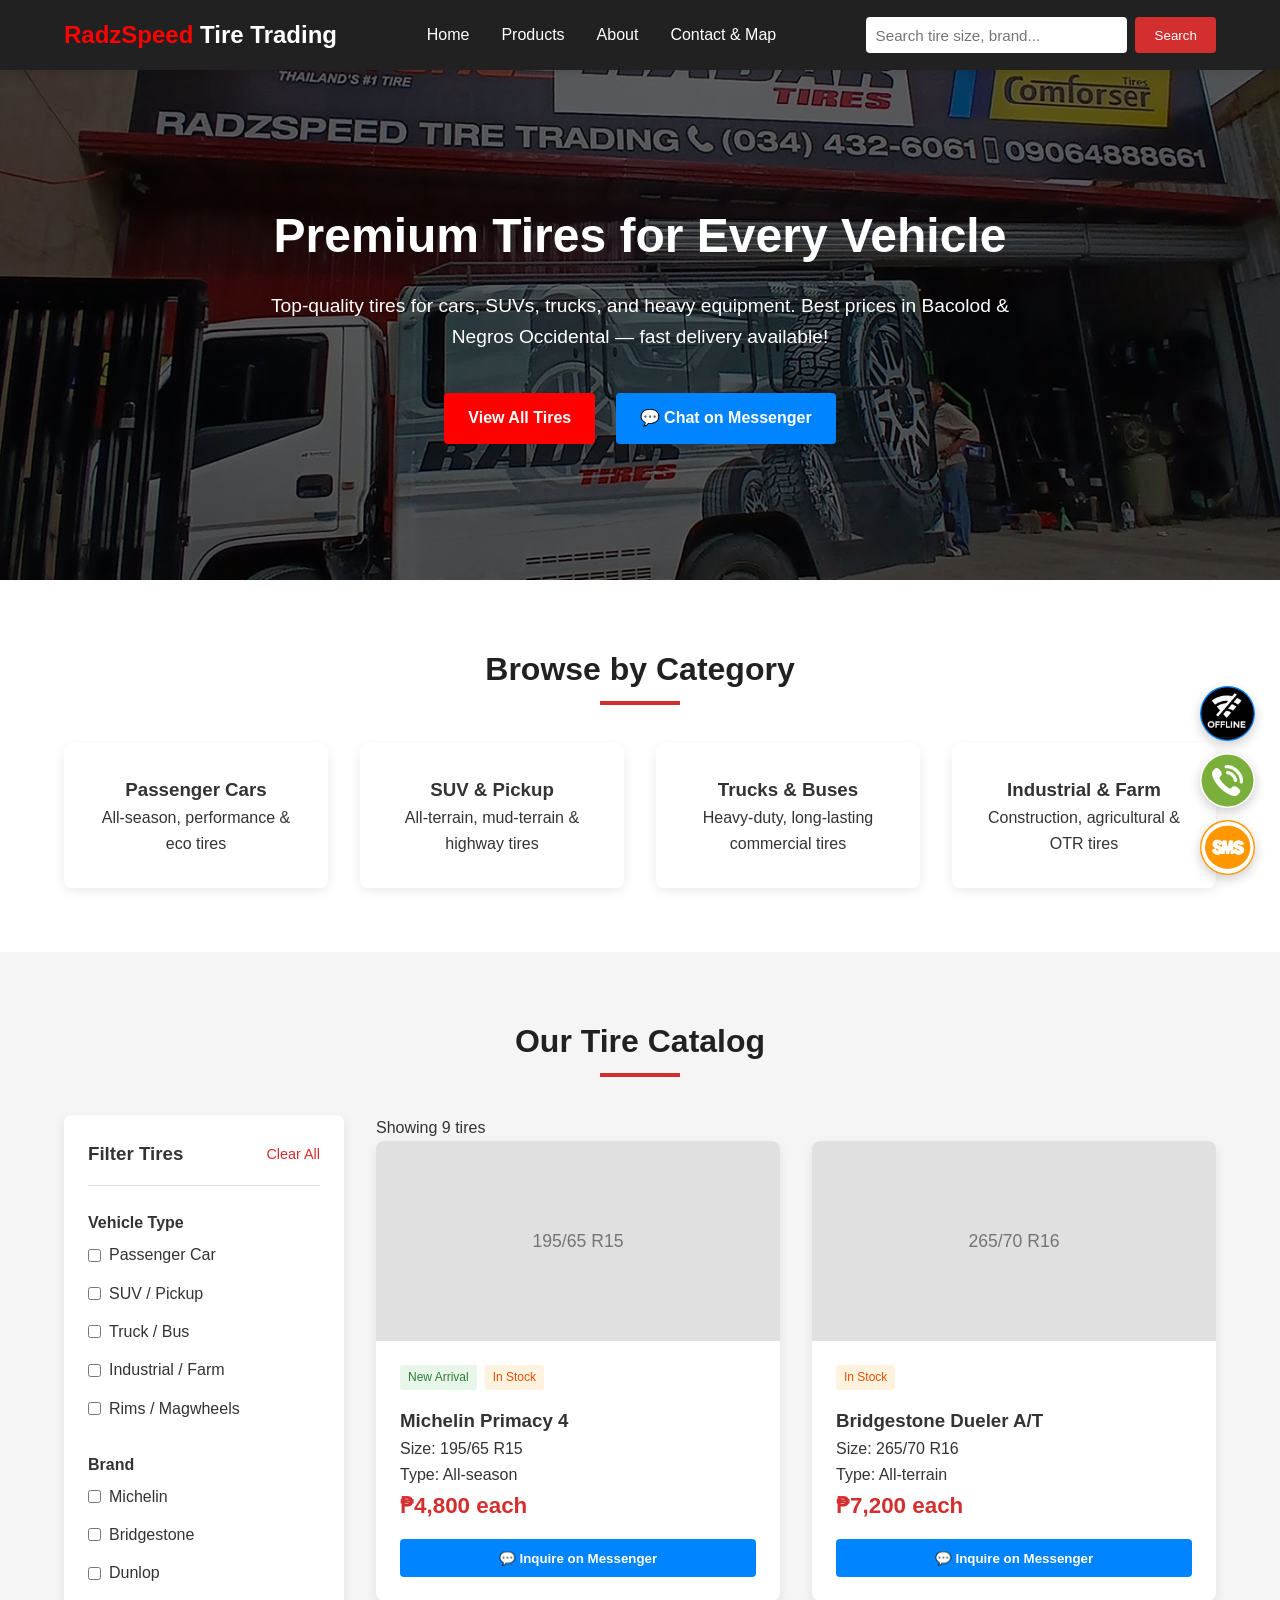
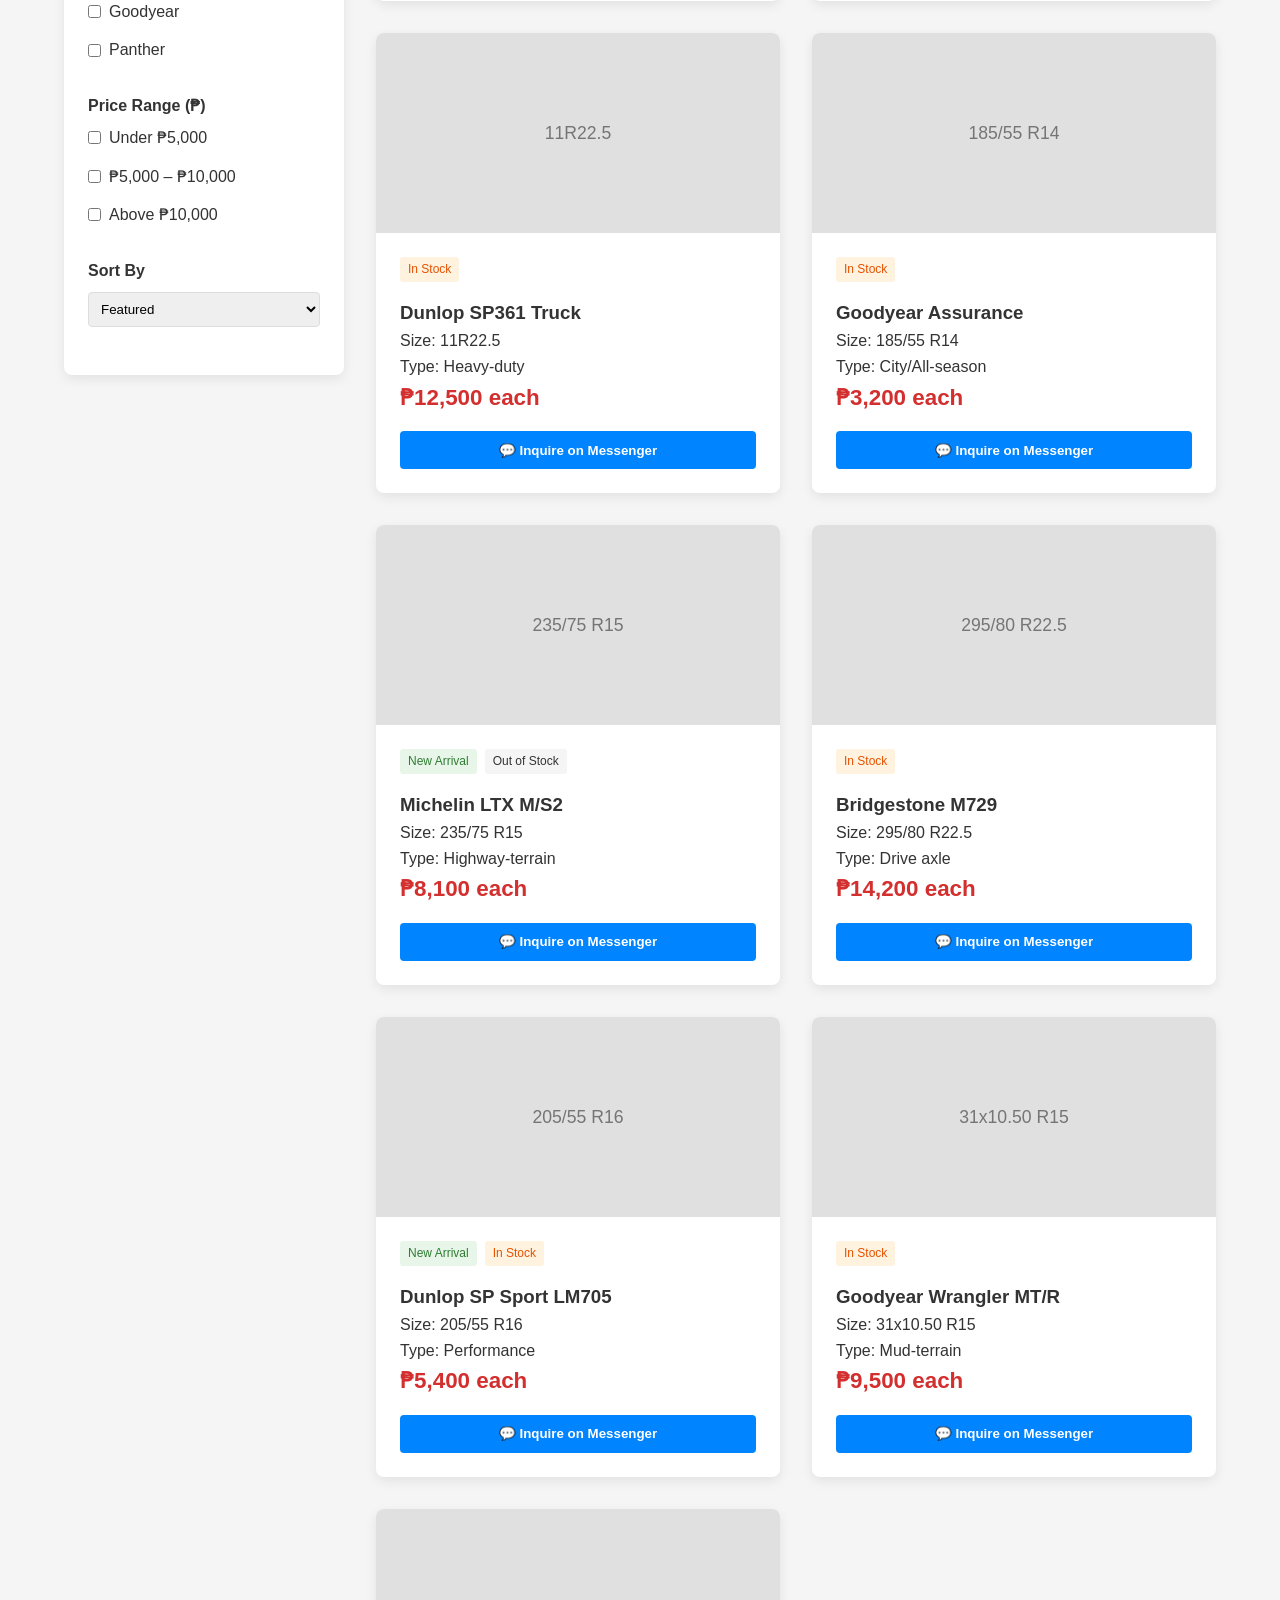
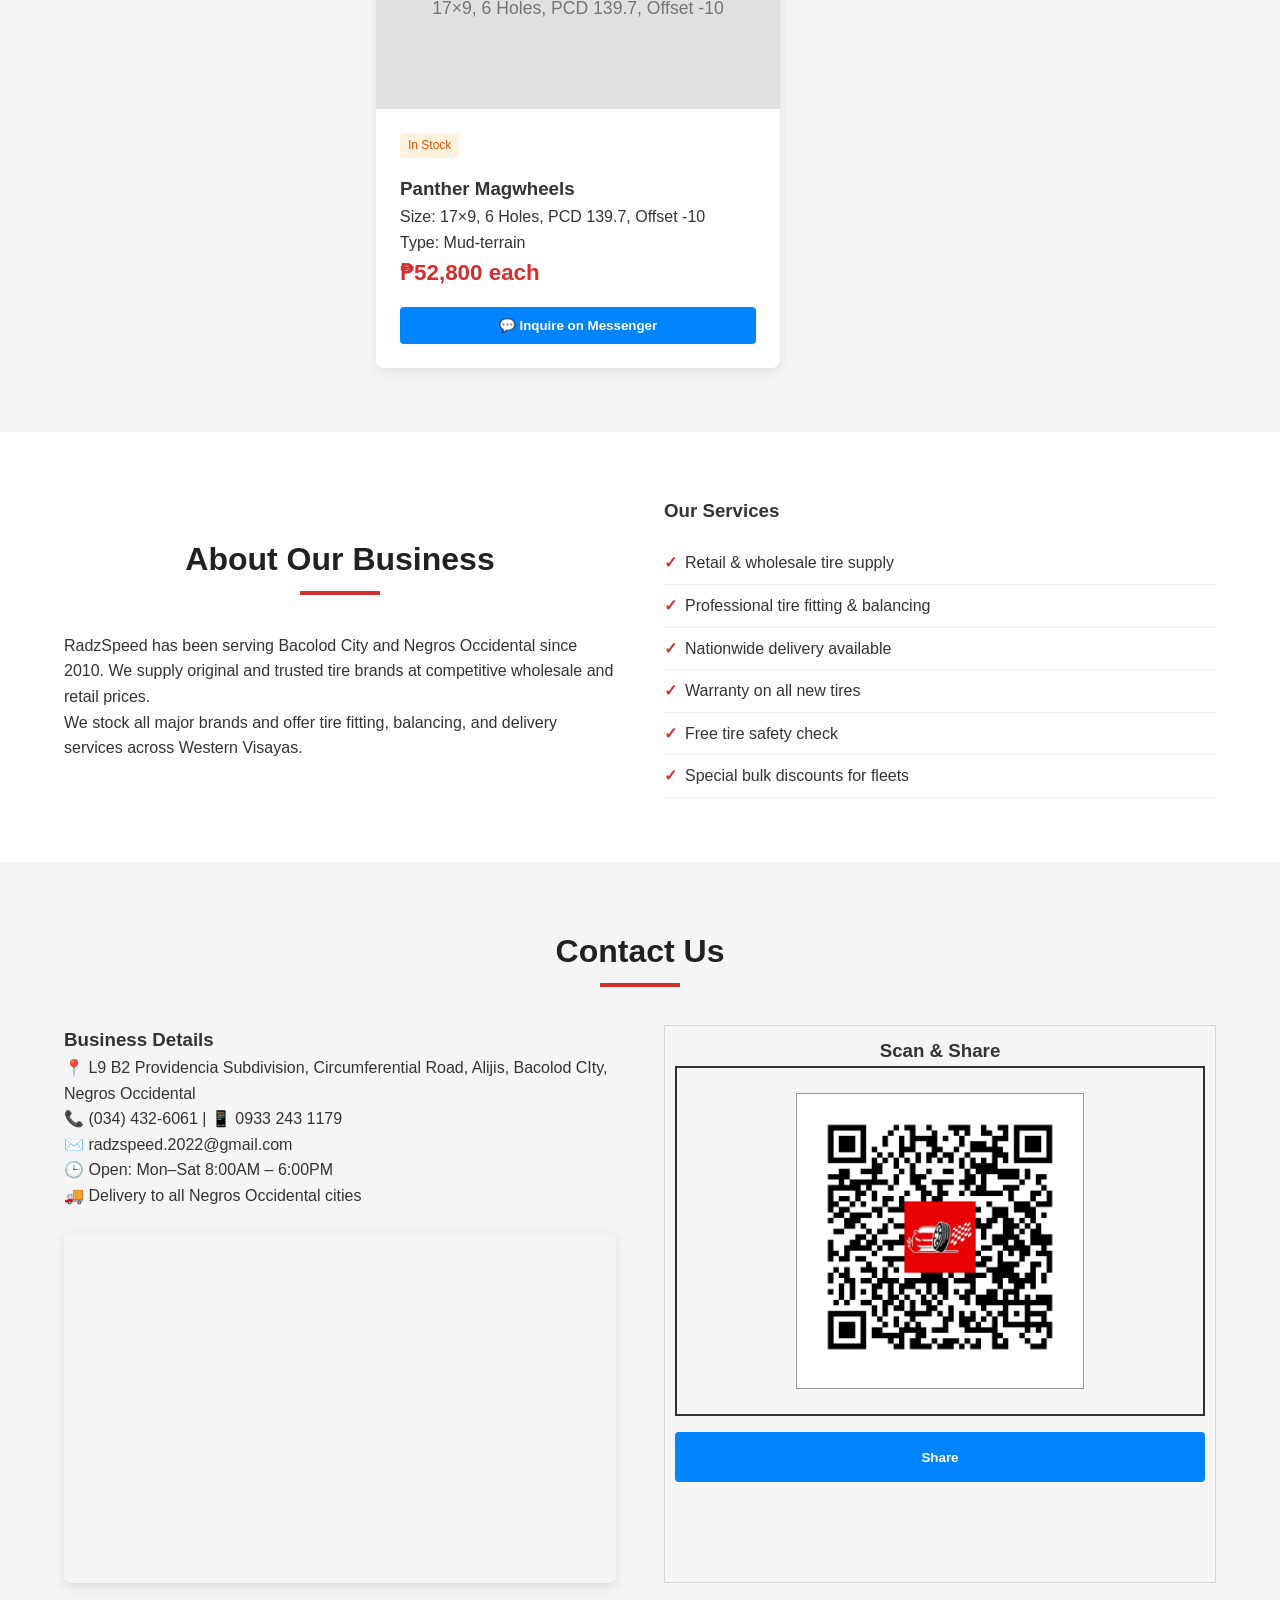
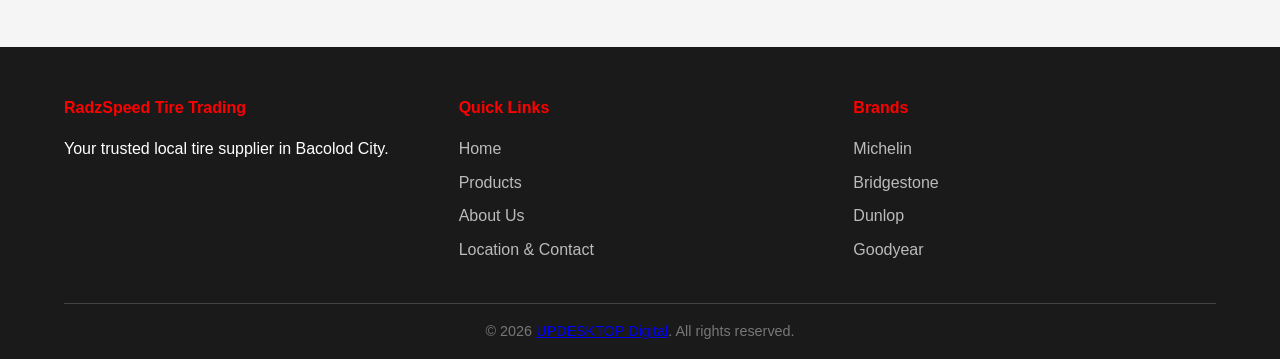
<file: radzspeed/index.html>
<!DOCTYPE html>
<html lang="en">
<head>
    <meta charset="UTF-8">
    <meta name="viewport" content="width=device-width, initial-scale=1.0, maximum-scale=1.0, user-scalable=no">
    <title>JEFFREY B. ENAD</title>
    <!-- PWA Meta Tags -->
    <meta name="description" content="Top-quality tires for cars, SUVs, trucks & heavy equipment in Bacolod City. Best prices, fast delivery & fitting services.">
    <meta name="theme-color" content="#d32f2f">
    <meta name="mobile-web-app-capable" content="yes">
    <meta name="apple-mobile-web-app-capable" content="yes">
    <meta name="apple-mobile-web-app-status-bar-style" content="black-translucent">
    <meta name="apple-mobile-web-app-title" content="Tire Supply">
    
    <link rel="apple-touch-icon" sizes="57x57" href="favicon/apple-icon-57x57.png">
    <link rel="apple-touch-icon" sizes="60x60" href="favicon/apple-icon-60x60.png">
    <link rel="apple-touch-icon" sizes="72x72" href="favicon/apple-icon-72x72.png">
    <link rel="apple-touch-icon" sizes="76x76" href="favicon/apple-icon-76x76.png">
    <link rel="apple-touch-icon" sizes="114x114" href="favicon/apple-icon-114x114.png">
    <link rel="apple-touch-icon" sizes="120x120" href="favicon/apple-icon-120x120.png">
    <link rel="apple-touch-icon" sizes="144x144" href="favicon/apple-icon-144x144.png">
    <link rel="apple-touch-icon" sizes="152x152" href="favicon/apple-icon-152x152.png">
    <link rel="apple-touch-icon" sizes="180x180" href="favicon/apple-icon-180x180.png">
    <link rel="icon" type="image/png" sizes="192x192"  href="favicon/android-icon-192x192.png">
    <link rel="icon" type="image/png" sizes="32x32" href="favicon/favicon-32x32.png">
    <link rel="icon" type="image/png" sizes="96x96" href="favicon/favicon-96x96.png">
    <link rel="icon" type="image/png" sizes="16x16" href="favicon/favicon-16x16.png">
    <link rel="manifest" href="site.webmanifest">
    <meta name="msapplication-TileColor" content="#ffffff">
    <meta name="msapplication-TileImage" content="favicon/ms-icon-144x144.png">

    
    <script>
      var CURR_CLIENTCODE = '';
      var CURR_CLIENTNAME = '';
      var CURR_SITE = '';
      var CURR_MESSENGER = '';
      var CURR_TELNO='';
      var CURR_COLOR=''; var CURR_BGCOLOR='';
      var JBE_ONLINE=true;
      //var data=[];
      //const data=fetchData('./enadsys.json');
      
    </script>

    <style>
        * {
            margin: 0;
            padding: 0;
            box-sizing: border-box;
            font-family: 'Segoe UI', Tahoma, Geneva, Verdana, sans-serif;
        }

        :root {
            --primary: #d32f2f;
            --secondary: #212121;
            --accent: #fbc02d;
            --light: #f5f5f5;
            --dark: #1a1a1a;
            --text: #333;
            --white: #ffffff;
            --border: #ddd;
            --messenger: #0084ff;
            --call: #28a745;
            --email: #ff9800;
        }

        body {
            color: var(--text);
            line-height: 1.6;
        }

        /* Header */
        header {
            background: var(--secondary);
            padding: 1rem 5%;
            position: sticky;
            top: 0;
            z-index: 100;
            box-shadow: 0 2px 10px rgba(0,0,0,0.1);
        }

        .nav-container {
            max-width: 1400px;
            margin: 0 auto;
            display: flex;
            justify-content: space-between;
            align-items: center;
            flex-wrap: wrap;
            gap: 1rem;
        }

        .logo {
            font-size: 1.5rem;
            font-weight: 700;
            color: var(--accent);
            text-decoration: none;
            cursor: pointer;
        }

        .logo span { color: var(--white); }

        .nav-links {
            display: flex;
            gap: 2rem;
            list-style: none;
        }

        .nav-links a {
            color: var(--white);
            text-decoration: none;
            font-weight: 500;
            transition: color 0.3s;
        }

        .nav-links a:hover { color: var(--accent); }

        .search-bar {
            display: flex;
            gap: 0.5rem;
            flex: 1;
            max-width: 350px;
        }

        .search-bar input {
            flex: 1;
            padding: 0.6rem;
            border: none;
            border-radius: 4px;
            font-size: 0.95rem;
        }

        .search-bar button {
            background: var(--primary);
            color: var(--white);
            border: none;
            padding: 0.6rem 1.2rem;
            border-radius: 4px;
            cursor: pointer;
            transition: background 0.3s;
            font-weight: 500;
        }

        .search-bar button:hover { background: #b71c1c; }

        .mobile-menu {
            display: none;
            font-size: 2rem;
            cursor: pointer;
            padding: 0.5rem;
            line-height: 1;
            user-select: none;
        }

        @media (max-width: 768px) {
            .mobile-menu { display: block; }
            .nav-links {
                display: none;
                width: 100%;
                flex-direction: column;
                gap: 1rem;
                padding: 1rem 0;
                margin-top: 0.5rem;
                border-top: 1px solid #444;
            }
            .nav-links.active { display: flex; }
            .search-bar {
                order: 3;
                width: 100%;
                max-width: 100%;
                margin-top: 0.5rem;
            }
        }

        /* Hero Section */
        .hero {
            background: linear-gradient(rgba(0,0,0,0.6), rgba(0,0,0,0.6)), url('mainpic.jpg?ixlib=rb-4.0.3&auto=format&fit=crop&w=1470&q=80') center/cover no-repeat;
            color: var(--white);
            padding: 8rem 5%;
            text-align: center;
        }

        .hero h1 { font-size: 3rem; margin-bottom: 1rem; }
        .hero p {
            font-size: 1.2rem;
            margin-bottom: 2rem;
            max-width: 800px;
            margin-inline: auto;
        }

        .btn {
            display: inline-flex;
            align-items: center;
            gap: 0.5rem;
            padding: 0.8rem 1.5rem;
            color: var(--white);
            text-decoration: none;
            border-radius: 4px;
            font-weight: 600;
            transition: background 0.3s;
            margin: 0.5rem;
            border: none;
            cursor: pointer;
            font-size: 1rem;
            background:red;
        }

        .btn:hover { filter: brightness(0.9); }
        .btn-primary { background: var(--primary); }
        .btn-messenger { background: var(--messenger); }
        .btn-call { background: var(--call); }
        .btn-email { background: var(--email); }

        /* Floating Action Buttons */
        .floating-buttons {
            position: fixed;
            bottom: 25px;
            right: 25px;
            display: flex;
            flex-direction: column;
            gap: 12px;
            z-index: 999;
        }
        .float-btn {
            width: 55px;
            height: 55px;
            border-radius: 50%;
            display: flex;
            align-items: center;
            justify-content: center;
            font-size: 24px;
            color: white;
            text-decoration: none;
            box-shadow: 0 4px 12px rgba(0,0,0,0.2);
            transition: transform 0.3s;
        }
        .float-btn:hover { transform: scale(1.1); }
        .float-messenger { background: var(--messenger); }
        .float-call { background: var(--call); background:white; }
        .float-email { background: var(--email); }

        @media (max-width: 768px) {
            .floating-buttons { bottom: 20px; right: 20px; }
            .float-btn { width: 48px; height: 48px; font-size: 20px; }
            .hero h1 { font-size: 2rem; }
        }

        /* Sections */
        section {
            padding: 4rem 5%;
            max-width: 1400px;
            margin: 0 auto;
        }

        .section-title {
            text-align: center;
            font-size: 2rem;
            margin-bottom: 3rem;
            color: var(--secondary);
            position: relative;
        }
        .section-title::after {
            content: '';
            width: 80px;
            height: 4px;
            background: var(--primary);
            position: absolute;
            bottom: -10px;
            left: 50%;
            transform: translateX(-50%);
        }

        /* Categories */
        .categories-grid {
            display: grid;
            grid-template-columns: repeat(auto-fit, minmax(250px, 1fr));
            gap: 2rem;
        }
        .category-card {
            background: var(--white);
            border-radius: 8px;
            box-shadow: 0 4px 12px rgba(0,0,0,0.08);
            padding: 2rem;
            text-align: center;
            transition: transform 0.3s;
            cursor: pointer;
        }
        .category-card:hover { transform: translateY(-8px); }

        /* Products Layout */
        .products-layout {
            display: grid;
            grid-template-columns: 280px 1fr;
            gap: 2rem;
            margin-top: 2rem;
        }
        .filter-sidebar {
            background: var(--white);
            border-radius: 8px;
            box-shadow: 0 4px 12px rgba(0,0,0,0.08);
            padding: 1.5rem;
            height: fit-content;
            position: sticky;
            top: 100px;
        }
        .filter-header {
            display: flex;
            justify-content: space-between;
            align-items: center;
            margin-bottom: 1.5rem;
            padding-bottom: 1rem;
            border-bottom: 1px solid var(--border);
        }
        .clear-filters {
            color: var(--primary);
            background: none;
            border: none;
            cursor: pointer;
            font-size: 0.9rem;
            font-weight: 500;
        }
        .filter-group { margin-bottom: 1.5rem; }
        .filter-option {
            display: flex;
            align-items: center;
            gap: 0.5rem;
            padding: 0.4rem 0;
            cursor: pointer;
        }
        .sort-select {
            width: 100%;
            padding: 0.5rem;
            border: 1px solid var(--border);
            border-radius: 4px;
            margin-top: 0.5rem;
        }
        .products-grid {
            display: grid;
            grid-template-columns: repeat(auto-fill, minmax(280px, 1fr));
            gap: 2rem;
        }
        .product-card {
            background: var(--white);
            border-radius: 8px;
            box-shadow: 0 4px 12px rgba(0,0,0,0.08);
            overflow: hidden;
            transition: transform 0.3s;
        }
        .product-card:hover { transform: translateY(-5px); }
        .product-img {
            width: 100%;
            height: 200px;
            background: #e0e0e0;
            display: flex;
            align-items: center;
            justify-content: center;
            font-size: 1.1rem;
            font-weight: 500;
            color: #757575;
        }
        .product-info { padding: 1.5rem; }
        .product-tags { display: flex; gap: 0.5rem; flex-wrap: wrap; margin-bottom: 1rem; }
        .tag { font-size: 0.75rem; padding: 0.2rem 0.5rem; border-radius: 3px; background: var(--light); }
        .tag.new { background: #e8f5e9; color: #2e7d32; }
        .tag.stock { background: #fff3e0; color: #e65100; }
        .product-price { font-size: 1.4rem; font-weight: 700; color: var(--primary); margin-bottom: 1rem; }
        .inquire-btn {
            width: 100%;
            padding: 0.7rem;
            background: var(--messenger);
            color: var(--white);
            border: none;
            border-radius: 4px;
            font-weight: 600;
            cursor: pointer;
            transition: background 0.3s;
            display: flex;
            align-items: center;
            justify-content: center;
            gap: 0.5rem;
        }
        .inquire-btn:hover { background: #0078e7; }
        .no-results { grid-column: 1/-1; text-align: center; padding: 4rem 2rem; color: #666; }

        /* Others */
        .two-col { display: grid; grid-template-columns: 1fr 1fr; gap: 3rem; align-items: center; }
        .services-list { list-style: none; margin-top: 1rem; }
        .services-list li { padding: 0.5rem 0; border-bottom: 1px solid #eee; }
        .services-list li::before { content: "✓"; color: var(--primary); font-weight: bold; margin-right: 0.5rem; }
        .contact-container { display: grid; grid-template-columns: 1fr 1fr; gap: 3rem; }
        .contact-form input, .contact-form textarea {
            width: 100%;
            padding: 0.8rem;
            margin-bottom: 1rem;
            border: 1px solid #ddd;
            border-radius: 4px;
            font-size: 1rem;
        }
        .contact-form button {
            width: 100%;
            padding: 0.8rem;
            background: var(--primary);
            color: var(--white);
            border: none;
            border-radius: 4px;
            font-weight: 600;
            cursor: pointer;
        }
        .contact-buttons {
            display: flex;
            flex-wrap: wrap;
            justify-content: center;
            gap: 0.8rem;
            margin-top: 1.5rem;
        }
        .map-container {
            margin-top: 1.5rem;
            border-radius: 8px;
            overflow: hidden;
            box-shadow: 0 4px 12px rgba(0,0,0,0.1);
            height: 350px;
        }
        .map-container iframe { width: 100%; height: 100%; border: 0; }
        footer { background: var(--dark); color: var(--white); padding: 3rem 5% 1rem; }
        .footer-content {
            max-width: 1400px;
            margin: 0 auto;
            display: grid;
            grid-template-columns: repeat(auto-fit, minmax(250px, 1fr));
            gap: 2rem;
            margin-bottom: 2rem;
        }
        .footer-col h4 { color: var(--accent); margin-bottom: 1rem; }
        .footer-col ul { list-style: none; }
        .footer-col ul li { margin-bottom: 0.5rem; }
        .footer-col ul li a { color: #bbb; text-decoration: none; }
        .footer-col ul li a:hover { color: var(--accent); }
        .copyright { padding-top: 1rem; border-top: 1px solid #444; color: #777; font-size: 0.9rem; text-align: center;}

        #snackbar {
        visibility: hidden;
        min-width: 250px;
        margin-left: -125px;
        background-color: #333;
        color: #fff;
        text-align: center;
        border-radius: 20px;
        padding: 16px;
        position: fixed;
        z-index: 1000;
        left: 50%;
        bottom: 100px;
        font-size: 17px;

        width:80%;
        left:10%; right:10%;
        margin:0 auto;
        height:auto; 
        }

        #snackbar.show {
        visibility: visible;
        -webkit-animation: fadein 0.5s, fadeout 0.5s 2.5s;
        animation: fadein 0.5s, fadeout 0.5s 2.5s;
        }

        /* Outer container */
        .outer {
        /* Enable Flexbox */
        display: flex;
        justify-content: center;   /* Horizontal center */
        align-items: center;       /* Vertical center */

        /* Define size so vertical centering works */
        width: 100%;
        height: 350px;
        border: 2px solid #333;
        background: #f5f5f5; 
        }

        /* Inner div to be centered */
        .inner {
        padding: 20px;
        background: white;
        border: 1px solid #999;
        }

        @media (max-width: 992px) {
            .products-layout, .two-col, .contact-container { grid-template-columns: 1fr; }
            .filter-sidebar { position: static; }
        }
    
    </style>
</head>
<body>
<div id="snackbar"></div> 
<!-- Floating Contact Buttons -->
<div class="floating-buttons">
    <!--a id="messengerLink" target="_blank" rel="noopener noreferrer" class="float-btn float-messenger" title="Chat with us on Messenger"><img src="../zzz_main/img/msgr.png" style="height:100%;"/></a-->
    <a href="javascript:jmessenger(2)"  class="float-btn float-messenger" title="Chat with us on Messenger"><img id="div_msgr" src="../zzz_main/img/offline.png" style="height:100%;"/></a>
    <a href="javascript:callText('call')" class="float-btn float-call" title="Call Us"><img src="../zzz_main/img/telephone.png" style="height:100%;"/></a>
    <a href="javascript:callText('text')" class="float-btn float-email" title="Send SMS"><img src="../zzz_main/img/sms.png" style="height:100%;"/></a>
</div>

<!-- Header -->
<header>
    <div class="nav-container">
        <div class="logo" style="color:white;" onclick="document.getElementById('home').scrollIntoView({behavior:'smooth'})">
          <span id="div_clientname" style="color:red;"></span></span>
          <span>Tire Trading</span>
        </div>
        <ul class="nav-links" id="mobile-nav">
            <li><a href="#home">Home</a></li>
            <li><a href="#products">Products</a></li>
            <li><a href="#about">About</a></li>
            <li><a href="#contact">Contact & Map</a></li>
        </ul>
        <div class="search-bar">
            <input type="text" id="main-search" placeholder="Search tire size, brand...">
            <button onclick="applyFilters()">Search</button>
        </div>
        <div class="mobile-menu" id="menu-toggle" style="color:white;">☰</div>
    </div>
</header>

<!-- Hero -->
<section class="hero" id="home">
    <h1>Premium Tires for Every Vehicle</h1>
    <p>Top-quality tires for cars, SUVs, trucks, and heavy equipment. Best prices in Bacolod & Negros Occidental — fast delivery available!</p>
    <a href="#products" class="btn">View All Tires</a>
    <!--a href="https://m.me/radzspeed.bacolod?text=Hello%20Negros%20Tire%20Supply!%20I%20need%20tires%20for%20my%20vehicle." target="_blank" class="btn btn-messenger">💬 Chat on Messenger</a-->
    <a href="javascript:jmessenger(1)" class="btn btn-messenger">💬 Chat on Messenger</a>
</section>

<!-- Categories -->
<section id="categories">
    <h2 class="section-title">Browse by Category</h2>
    <div class="categories-grid">
        <div class="category-card" onclick="setCategory('passenger')">
            <h3>Passenger Cars</h3>
            <p>All-season, performance & eco tires</p>
        </div>
        <div class="category-card" onclick="setCategory('suv')">
            <h3>SUV & Pickup</h3>
            <p>All-terrain, mud-terrain & highway tires</p>
        </div>
        <div class="category-card" onclick="setCategory('truck')">
            <h3>Trucks & Buses</h3>
            <p>Heavy-duty, long-lasting commercial tires</p>
        </div>
        <div class="category-card" onclick="setCategory('industrial')">
            <h3>Industrial & Farm</h3>
            <p>Construction, agricultural & OTR tires</p>
        </div>
    </div>
</section>

<!-- Products -->
<section id="products" style="background: var(--light);">
    <h2 class="section-title">Our Tire Catalog</h2>
    <div class="products-layout">
        <aside class="filter-sidebar">
            <div class="filter-header">
                <h3>Filter Tires</h3>
                <button class="clear-filters" onclick="clearAllFilters()">Clear All</button>
            </div>
            <div class="filter-group">
                <h4>Vehicle Type</h4>
                <label class="filter-option"><input type="checkbox" value="passenger" class="filter-type"> Passenger Car</label>
                <label class="filter-option"><input type="checkbox" value="suv" class="filter-type"> SUV / Pickup</label>
                <label class="filter-option"><input type="checkbox" value="truck" class="filter-type"> Truck / Bus</label>
                <label class="filter-option"><input type="checkbox" value="industrial" class="filter-type"> Industrial / Farm</label>
                <label class="filter-option"><input type="checkbox" value="rims" class="filter-type"> Rims / Magwheels</label>
            </div>
            <div class="filter-group">
                <h4>Brand</h4>
                <label class="filter-option"><input type="checkbox" value="Michelin" class="filter-brand"> Michelin</label>
                <label class="filter-option"><input type="checkbox" value="Bridgestone" class="filter-brand"> Bridgestone</label>
                <label class="filter-option"><input type="checkbox" value="Dunlop" class="filter-brand"> Dunlop</label>
                <label class="filter-option"><input type="checkbox" value="Goodyear" class="filter-brand"> Goodyear</label>
                <label class="filter-option"><input type="checkbox" value="Panther" class="filter-brand"> Panther</label>
            </div>
            <div class="filter-group">
                <h4>Price Range (₱)</h4>
                <label class="filter-option"><input type="checkbox" value="0-5000" class="filter-price"> Under ₱5,000</label>
                <label class="filter-option"><input type="checkbox" value="5000-10000" class="filter-price"> ₱5,000 – ₱10,000</label>
                <label class="filter-option"><input type="checkbox" value="10000+" class="filter-price"> Above ₱10,000</label>
            </div>
            <div class="filter-group">
                <h4>Sort By</h4>
                <select class="sort-select" id="sort-option" onchange="applyFilters()">
                    <option value="default">Featured</option>
                    <option value="price-asc">Price: Low to High</option>
                    <option value="price-desc">Price: High to Low</option>
                    <option value="name">Name A–Z</option>
                </select>
            </div>
        </aside>
        <div class="products-main">
            <div class="products-top-bar"><div id="results-count">Showing 8 tires</div></div>
            <div class="products-grid" id="products-grid"></div>
        </div>
    </div>
</section>

<!-- About -->
<section id="about">
    <div class="two-col">
        <div>
            <h2 class="section-title">About Our Business</h2>
            <p><span id="about_clientname">Negros Tire Supply</span> has been serving Bacolod City and Negros Occidental since 2010. We supply original and trusted tire brands at competitive wholesale and retail prices.</p>
            <p>We stock all major brands and offer tire fitting, balancing, and delivery services across Western Visayas.</p>
        </div>
        <div>
            <h3>Our Services</h3>
            <ul class="services-list">
                <li>Retail & wholesale tire supply</li>
                <li>Professional tire fitting & balancing</li>
                <li>Nationwide delivery available</li>
                <li>Warranty on all new tires</li>
                <li>Free tire safety check</li>
                <li>Special bulk discounts for fleets</li>
            </ul>
        </div>
    </div>
</section>

<!-- Contact & Map -->
<section id="contact" style="background: var(--light);">
    <h2 class="section-title">Contact Us</h2>
    <div class="contact-container">

        <div class="contact-details">
            <h3>Business Details</h3>
            <!--p>📍 123 Lacson Street, Bacolod City, Negros Occidental</p>
            <p>📞 034 123 4567 | 📱 0917 123 4567</p>
            <p>✉️ info@negrostiresupply.ph</p>
            <p>🕒 Open: Mon–Sat 8:00AM – 6:00PM</p>
            <p>🚚 Delivery to all Negros Occidental cities</p-->

            <p id="biz_address">📍 123 Lacson Street, Bacolod City, Negros Occidental</p>
            <p id="biz_tel">📞 034 123 4567 | 📱 0917 123 4567</p>
            <p id="biz_email">✉️ info@negrostiresupply.ph</p>
            <p>🕒 Open: Mon–Sat 8:00AM – 6:00PM</p>
            <p>🚚 Delivery to all Negros Occidental cities</p>
            <div class="map-container">
                <iframe id="mapFrame" src="https://www.google.com/maps/embed?pb=!1m18!1m12!1m3!1d3943.5678901234567!2d123.0319999!3d10.6704999!2m3!1f0!2f0!3f0!3m2!1i1024!2i768!4f13.1!3m3!1m2!1s0x33a9970f1e8e7b1d%3A0x7c5a3e6f9d8b7c6d!2sLacson%20St%2C%20Bacolod%20City!5e0!3m2!1sen!2sph!4v1721048400000" allowfullscreen loading="lazy"></iframe>
            </div>            
        </div>

        <div class="contact-details" style="height:auto;border:1px solid lightgray;padding:10px;">
            <h3 style="text-align: center;height:30px;">Scan & Share</h3>
            <div class="outer">
              <div id="div_qrcode" class="inner"></div>
            </div>
            <button type="submit" onclick="share_app()" class="inquire-btn" style="width:100%;height:50px;margin-top:3%;">Share</button>
        </div>

    </div>
</section>

<footer>
    <div class="footer-content">
        <div class="footer-col"><h4 id="footer_clientname">Negros Tire Supply</h4><p>Your trusted local tire supplier in Bacolod City.</p></div>
        <div class="footer-col">
            <h4>Quick Links</h4>
            <ul>
                <li><a href="#home">Home</a></li>
                <li><a href="#products">Products</a></li>
                <li><a href="#about">About Us</a></li>
                <li><a href="#contact">Location & Contact</a></li>
            </ul>
        </div>
        <div class="footer-col">
            <h4>Brands</h4>
            <ul>
                <li><a href="#">Michelin</a></li>
                <li><a href="#">Bridgestone</a></li>
                <li><a href="#">Dunlop</a></li>
                <li><a href="#">Goodyear</a></li>
            </ul>
        </div>
    </div>
    <div class="copyright">© 2026 <a href="https://facebook.com/updesktop">UPDESKTOP Digital</a>. All rights reserved.</div>
   
</footer>

<script type='text/javascript' src='../zzz_main/qrcode.min.js'></script>
<script type='text/javascript' src='../zzz_main/app.js'></script>
<script type='text/javascript' src='../zzz_main/lib.js'></script>
<script>
  //const url = document.getElementById('urlInput').value.trim();
  //  const logo = document.getElementById('logoInput').value.trim();
// PWA SW
if ('serviceWorker' in navigator) {
    window.addEventListener('load', () => {
        navigator.serviceWorker.register('sw_radz.js')
            .then(() => console.log('PWA Service Worker Registered'))
            .catch(err => console.log('SW Error:', err));
    });
}

//const data=fetchData('./enadsys.json');
start_app();

// Mobile Menu
document.getElementById('menu-toggle').addEventListener('click', () => document.getElementById('mobile-nav').classList.toggle('active'));
document.querySelectorAll('#mobile-nav a').forEach(link => {
    link.addEventListener('click', () => { if(window.innerWidth <=768) document.getElementById('mobile-nav').classList.remove('active'); });
});



let tireProducts = [];

fetch('db/stock.json')
  .then(response => response.json())
  .then(data => {
    tireProducts = data;
    renderProducts(tireProducts); // Show products once loaded
  })
  .catch(error => console.error('Error loading JSON:', error));

function renderProducts(products) {    
    const grid = document.getElementById('products-grid');
    const count = document.getElementById('results-count');
    if (!products.length) {
        grid.innerHTML = `<div class="no-results">No tires match your filters.</div>`;
        count.textContent = "Showing 0 tires";
        return;
    }
    count.textContent = `Showing ${products.length} tire${products.length!==1?'s':''}`;
    grid.innerHTML = products.map(t => `
        <div class="product-card">
            <div class="product-img">${t.size}</div>
            <div class="product-info">
                <div class="product-tags">
                    ${t.isNew?'<span class="tag new">New Arrival</span>':''}
                    ${t.inStock?'<span class="tag stock">In Stock</span>':'<span class="tag">Out of Stock</span>'}
                </div>
                <h3 class="product-name">${t.name}</h3>
                <p class="product-specs">Size: ${t.size}<br>Type: ${t.season}</p>
                <p class="product-price">₱${t.price.toLocaleString()} each</p>
                <button class="inquire-btn" onclick="inquireTire('${t.name}','${t.size}')">💬 Inquire on Messenger</button>
            </div>
        </div>
    `).join('');
}

function inquireTire(name, size) {
    if(!JBE_ONLINE){ snackBar('OFFLINE'); return; }
    const msg = encodeURIComponent(
        `Hello ${CURR_CLIENTNAME}! I want to inquire about:
        - Tire: ${name}
        - Size: ${size}

        Please send price & availability. Thank you!`
    );
    window.open(`https://m.me/${CURR_MESSENGER}?text=${msg}`, '_blank');
}

function applyFilters() {
    const q = document.getElementById('main-search').value.toLowerCase().trim();
    const types = Array.from(document.querySelectorAll('.filter-type:checked')).map(c=>c.value);
    const brands = Array.from(document.querySelectorAll('.filter-brand:checked')).map(c=>c.value);
    const prices = Array.from(document.querySelectorAll('.filter-price:checked')).map(c=>c.value);
    const sort = document.getElementById('sort-option').value;

    //window.location.hash = '#product';

    let filtered = tireProducts.filter(t => {
        // Fixed: Added safe check for null/undefined values in search
        const matchQ = !q || [t.name, t.size, t.brand].some(x => 
            x && x.toLowerCase().includes(q)
        );
        
        const matchType = !types.length || types.includes(t.type);
        const matchBrand = !brands.length || brands.includes(t.brand);
        
        let matchPrice = true;
        if (prices.length) {
            matchPrice = prices.some(r => {
                // Fixed: Use consistent range logic (0-5000 includes 0)
                if (r === '0-5000') return t.price >= 0 && t.price < 5000;
                if (r === '5000-10000') return t.price >= 5000 && t.price <= 10000;
                if (r === '10000+') return t.price >= 10000; // Fixed: include exactly 10000
                return false;
            });
        }

        // Smooth scroll to the section with id="products"
        const targetSection = document.getElementById('results-count');
        if (targetSection) {
            targetSection.scrollIntoView({
            behavior: 'smooth', // smooth animation
            block: 'start'      // align to top
            });
        }

        return matchQ && matchType && matchBrand && matchPrice;
    });

    // Fixed: Use else-if to prevent multiple sorts
    if (sort === 'price-asc') {
        filtered.sort((a, b) => a.price - b.price);
    } else if (sort === 'price-desc') {
        filtered.sort((a, b) => b.price - a.price);
    } else if (sort === 'name') {
        filtered.sort((a, b) => a.name.localeCompare(b.name));
    }
    
    renderProducts(filtered);
}

function clearAllFilters() {
    document.getElementById('main-search').value='';
    document.querySelectorAll('.filter-type,.filter-brand,.filter-price').forEach(c=>c.checked=false);
    document.getElementById('sort-option').value='default';
    applyFilters();
}

function setCategory(type) {
    clearAllFilters();
    document.querySelector(`.filter-type[value="${type}"]`).checked=true;
    applyFilters();
    document.getElementById('products').scrollIntoView({behavior:'smooth'});
}

// Smooth Scroll
document.querySelectorAll('a[href^="#"]').forEach(a=>{
    a.addEventListener('click',e=>{
        e.preventDefault();
        const id = a.getAttribute('href');
        if(id==='#') return;
        const el = document.querySelector(id);
        if(el) el.scrollIntoView({behavior:'smooth'});
    });
});

// Form
/*
document.querySelector('.contact-form').addEventListener('submit',e=>{
    e.preventDefault();
    alert('Thank you! We will reply within 24 hours.');
    e.target.reset();
});
*/

// Init
document.addEventListener('DOMContentLoaded',()=>{
    renderProducts(tireProducts);
    document.querySelectorAll('.filter-type,.filter-brand,.filter-price').forEach(c=>c.addEventListener('change',applyFilters));
    document.getElementById('main-search').addEventListener('keydown',e=>{if(e.key==='Enter') applyFilters();});
});
</script>
</body>
</html>
</file>
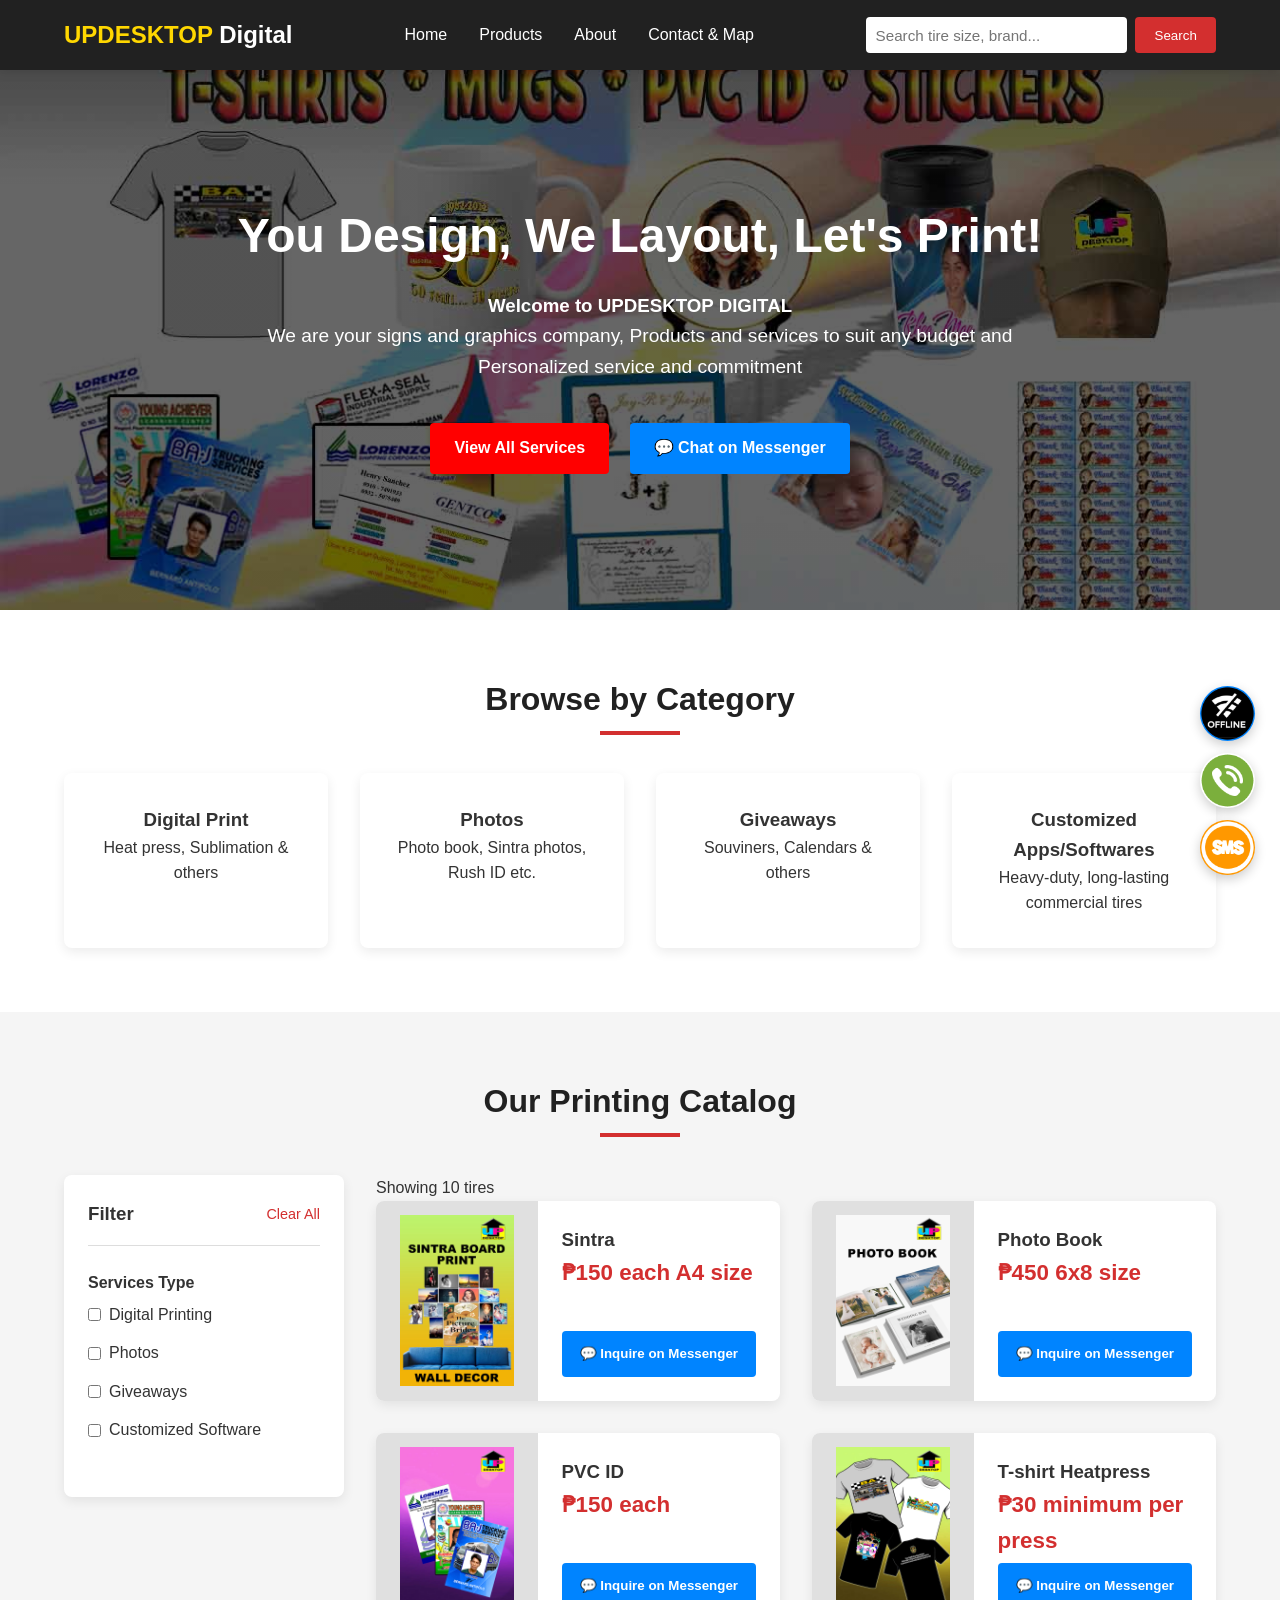
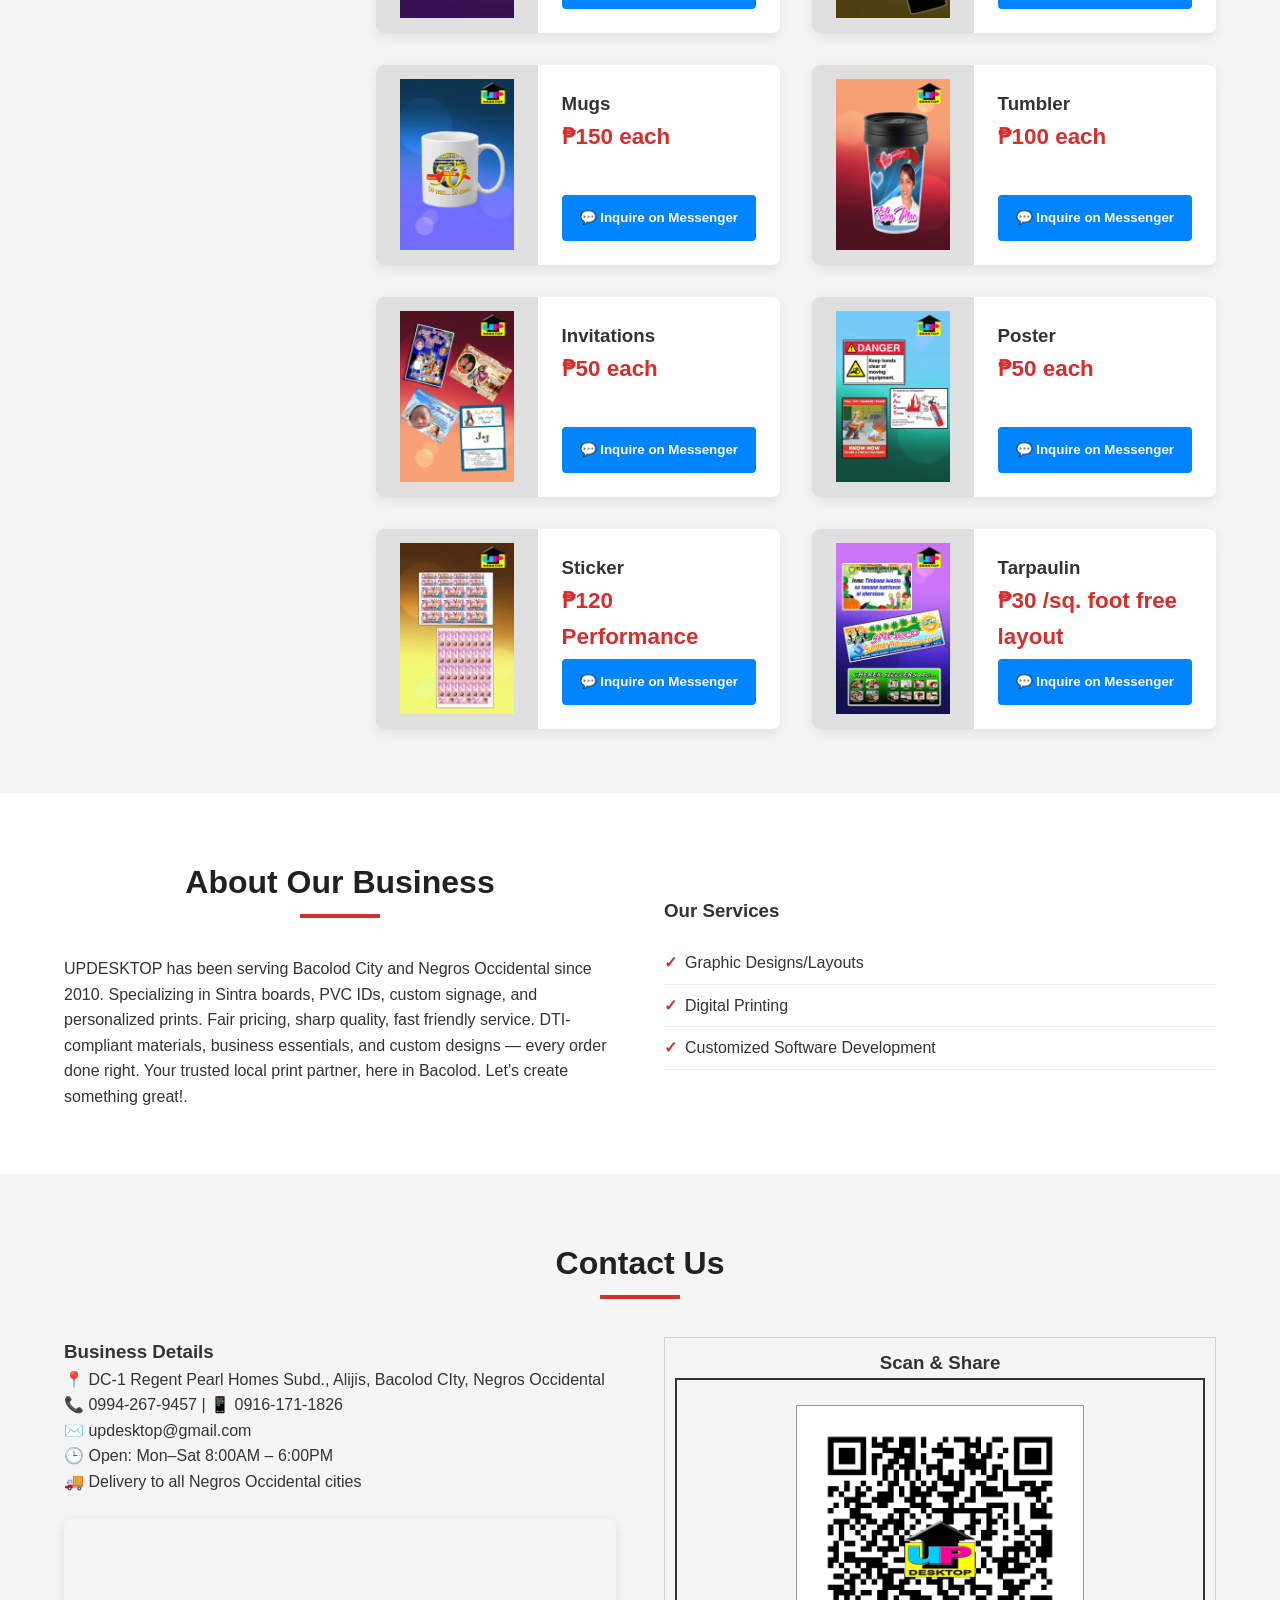
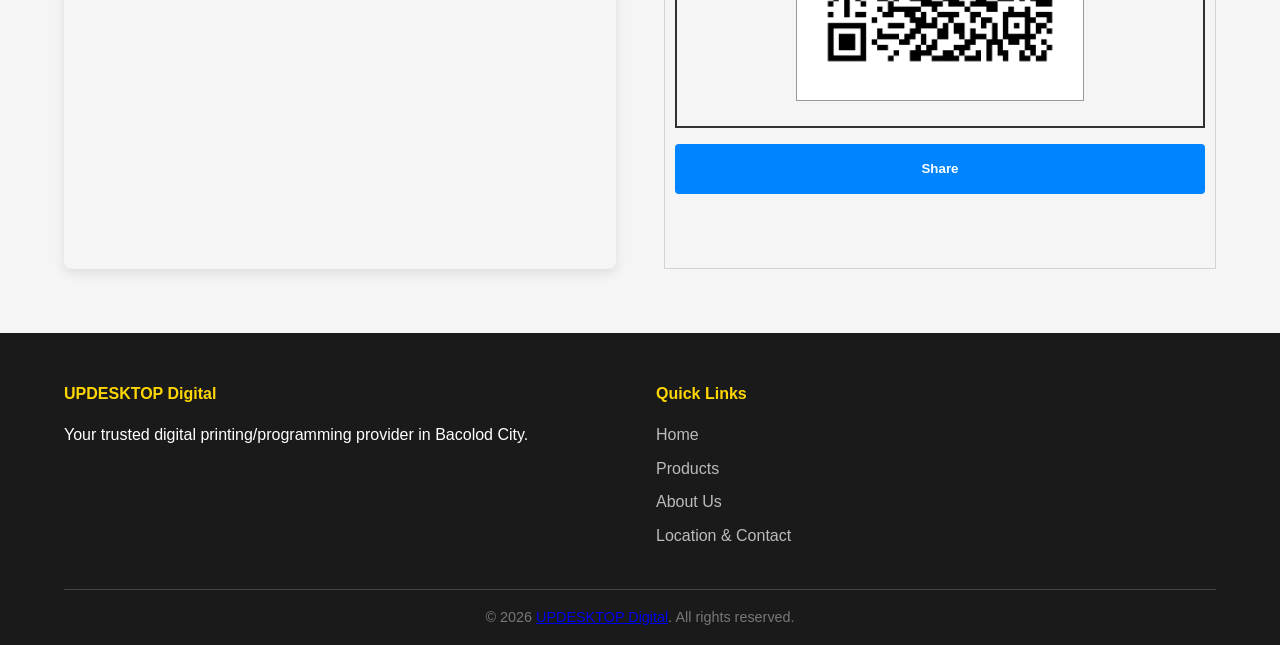
<file: updesktop/index.html>
<!DOCTYPE html>
<html lang="en">
<head>
    <meta charset="UTF-8">
    <meta name="viewport" content="width=device-width, initial-scale=1.0, maximum-scale=1.0, user-scalable=no">
    <title>JEFFREY B. ENAD</title>
    <!-- PWA Meta Tags -->
    <meta name="description" content="Top-quality tires for cars, SUVs, trucks & heavy equipment in Bacolod City. Best prices, fast delivery & fitting services.">
    <meta name="theme-color" content="#d32f2f">
    <meta name="mobile-web-app-capable" content="yes">
    <meta name="apple-mobile-web-app-capable" content="yes">
    <meta name="apple-mobile-web-app-status-bar-style" content="black-translucent">
    <meta name="apple-mobile-web-app-title" content="Tire Supply">
    
    <link rel="apple-touch-icon" sizes="57x57" href="favicon/apple-icon-57x57.png">
    <link rel="apple-touch-icon" sizes="60x60" href="favicon/apple-icon-60x60.png">
    <link rel="apple-touch-icon" sizes="72x72" href="favicon/apple-icon-72x72.png">
    <link rel="apple-touch-icon" sizes="76x76" href="favicon/apple-icon-76x76.png">
    <link rel="apple-touch-icon" sizes="114x114" href="favicon/apple-icon-114x114.png">
    <link rel="apple-touch-icon" sizes="120x120" href="favicon/apple-icon-120x120.png">
    <link rel="apple-touch-icon" sizes="144x144" href="favicon/apple-icon-144x144.png">
    <link rel="apple-touch-icon" sizes="152x152" href="favicon/apple-icon-152x152.png">
    <link rel="apple-touch-icon" sizes="180x180" href="favicon/apple-icon-180x180.png">
    <link rel="icon" type="image/png" sizes="192x192"  href="favicon/android-icon-192x192.png">
    <link rel="icon" type="image/png" sizes="32x32" href="favicon/favicon-32x32.png">
    <link rel="icon" type="image/png" sizes="96x96" href="favicon/favicon-96x96.png">
    <link rel="icon" type="image/png" sizes="16x16" href="favicon/favicon-16x16.png">

    <link rel="shortcut icon" href="favicon/favicon.ico">

    <link rel="manifest" href="site.webmanifest">
    <meta name="msapplication-TileColor" content="#ffffff">
    <meta name="msapplication-TileImage" content="favicon/ms-icon-144x144.png">

    <script>
      var CURR_CLIENTCODE = '';
      var CURR_CLIENTNAME = '';
      var CURR_SITE = '';
      var CURR_MESSENGER = '';
      var CURR_TELNO='';
      var CURR_COLOR=''; var CURR_BGCOLOR='';
      var JBE_ONLINE=true;
      //var data=[];
      //const data=fetchData('./enadsys.json');
      
    </script>

    <style>
        * {
            margin: 0;
            padding: 0;
            box-sizing: border-box;
            font-family: 'Segoe UI', Tahoma, Geneva, Verdana, sans-serif;
        }

        :root {
            --primary: #d32f2f;
            --secondary: #212121;
            --accent: #fbc02d;
            --light: #f5f5f5;
            --dark: #1a1a1a;
            --text: #333;
            --white: #ffffff;
            --border: #ddd;
            --messenger: #0084ff;
            --call: #28a745;
            --email: #ff9800;
        }

        body {
            color: var(--text);
            line-height: 1.6;
        }

        /* Header */
        header {
            background: var(--secondary);
            padding: 1rem 5%;
            position: sticky;
            top: 0;
            z-index: 100;
            box-shadow: 0 2px 10px rgba(0,0,0,0.1);
        }

        .nav-container {
            max-width: 1400px;
            margin: 0 auto;
            display: flex;
            justify-content: space-between;
            align-items: center;
            flex-wrap: wrap;
            gap: 1rem;
        }

        .logo {
            font-size: 1.5rem;
            font-weight: 700;
            color: var(--accent);
            text-decoration: none;
            cursor: pointer;
        }

        .logo span { color: var(--white); }

        .nav-links {
            display: flex;
            gap: 2rem;
            list-style: none;
        }

        .nav-links a {
            color: var(--white);
            text-decoration: none;
            font-weight: 500;
            transition: color 0.3s;
        }

        .nav-links a:hover { color: var(--accent); }

        .search-bar {
            display: flex;
            gap: 0.5rem;
            flex: 1;
            max-width: 350px;
        }

        .search-bar input {
            flex: 1;
            padding: 0.6rem;
            border: none;
            border-radius: 4px;
            font-size: 0.95rem;
        }

        .search-bar button {
            background: var(--primary);
            color: var(--white);
            border: none;
            padding: 0.6rem 1.2rem;
            border-radius: 4px;
            cursor: pointer;
            transition: background 0.3s;
            font-weight: 500;
        }

        .search-bar button:hover { background: #b71c1c; }

        .mobile-menu {
            display: none;
            font-size: 2rem;
            cursor: pointer;
            padding: 0.5rem;
            line-height: 1;
            user-select: none;
        }

        @media (max-width: 768px) {
            .mobile-menu { display: block; }
            .nav-links {
                display: none;
                width: 100%;
                flex-direction: column;
                gap: 1rem;
                padding: 1rem 0;
                margin-top: 0.5rem;
                border-top: 1px solid #444;
            }
            .nav-links.active { display: flex; }
            .search-bar {
                order: 3;
                width: 100%;
                max-width: 100%;
                margin-top: 0.5rem;
            }
        }

        /* Hero Section */
        .hero {
            background: linear-gradient(rgba(0,0,0,0.6), rgba(0,0,0,0.6)), url('mainpic.jpg?ixlib=rb-4.0.3&auto=format&fit=crop&w=1470&q=80') center/cover no-repeat;
            color: var(--white);
            padding: 8rem 5%;
            text-align: center;
        }

        .hero h1 { font-size: 3rem; margin-bottom: 1rem; }
        .hero p {
            font-size: 1.2rem;
            margin-bottom: 2rem;
            max-width: 800px;
            margin-inline: auto;
        }

        .btn {
            display: inline-flex;
            align-items: center;
            gap: 0.5rem;
            padding: 0.8rem 1.5rem;
            color: var(--white);
            text-decoration: none;
            border-radius: 4px;
            font-weight: 600;
            transition: background 0.3s;
            margin: 0.5rem;
            border: none;
            cursor: pointer;
            font-size: 1rem;
            background:red;
        }

        .btn:hover { filter: brightness(0.9); }
        .btn-primary { background: var(--primary); }
        .btn-messenger { background: var(--messenger); }
        .btn-call { background: var(--call); }
        .btn-email { background: var(--email); }

        /* Floating Action Buttons */
        .floating-buttons {
            position: fixed;
            bottom: 25px;
            right: 25px;
            display: flex;
            flex-direction: column;
            gap: 12px;
            z-index: 999;
        }
        .float-btn {
            width: 55px;
            height: 55px;
            border-radius: 50%;
            display: flex;
            align-items: center;
            justify-content: center;
            font-size: 24px;
            color: white;
            text-decoration: none;
            box-shadow: 0 4px 12px rgba(0,0,0,0.2);
            transition: transform 0.3s;
        }
        .float-btn:hover { transform: scale(1.1); }
        .float-messenger { background: var(--messenger); }
        .float-call { background: var(--call); background:white; }
        .float-email { background: var(--email); }

        @media (max-width: 768px) {
            .floating-buttons { bottom: 20px; right: 20px; }
            .float-btn { width: 48px; height: 48px; font-size: 20px; }
            .hero h1 { font-size: 2rem; }
        }

        /* Sections */
        section {
            padding: 4rem 5%;
            max-width: 1400px;
            margin: 0 auto;
        }

        .section-title {
            text-align: center;
            font-size: 2rem;
            margin-bottom: 3rem;
            color: var(--secondary);
            position: relative;
        }
        .section-title::after {
            content: '';
            width: 80px;
            height: 4px;
            background: var(--primary);
            position: absolute;
            bottom: -10px;
            left: 50%;
            transform: translateX(-50%);
        }

        /* Categories */
        .categories-grid {
            display: grid;
            grid-template-columns: repeat(auto-fit, minmax(250px, 1fr));
            gap: 2rem;
        }
        .category-card {
            background: var(--white);
            border-radius: 8px;
            box-shadow: 0 4px 12px rgba(0,0,0,0.08);
            padding: 2rem;
            text-align: center;
            transition: transform 0.3s;
            cursor: pointer;
        }
        .category-card:hover { transform: translateY(-8px); }

        /* Products Layout */
        .products-layout {
            display: grid;
            grid-template-columns: 280px 1fr;
            gap: 2rem;
            margin-top: 2rem;
        }
        .filter-sidebar {
            background: var(--white);
            border-radius: 8px;
            box-shadow: 0 4px 12px rgba(0,0,0,0.08);
            padding: 1.5rem;
            height: fit-content;
            position: sticky;
            top: 100px;
        }
        .filter-header {
            display: flex;
            justify-content: space-between;
            align-items: center;
            margin-bottom: 1.5rem;
            padding-bottom: 1rem;
            border-bottom: 1px solid var(--border);
        }
        .clear-filters {
            color: var(--primary);
            background: none;
            border: none;
            cursor: pointer;
            font-size: 0.9rem;
            font-weight: 500;
        }
        .filter-group { margin-bottom: 1.5rem; }
        .filter-option {
            display: flex;
            align-items: center;
            gap: 0.5rem;
            padding: 0.4rem 0;
            cursor: pointer;
        }
        .sort-select {
            width: 100%;
            padding: 0.5rem;
            border: 1px solid var(--border);
            border-radius: 4px;
            margin-top: 0.5rem;
        }
        .products-grid {
            display: grid;
            grid-template-columns: repeat(auto-fill, minmax(280px, 1fr));
            gap: 2rem;
        }
        .product-card {
            background: var(--white);
            border-radius: 8px;
            box-shadow: 0 4px 12px rgba(0,0,0,0.08);
            overflow: hidden;
            transition: transform 0.3s;
        }
        .product-card:hover { transform: translateY(-5px); }
        .product-img {
            width: 100%;
            height: 200px;
            background: #e0e0e0;
            display: flex;
            align-items: center;
            justify-content: center;
            font-size: 1.1rem;
            font-weight: 500;
            color: #757575;
        }
        .product-info { padding: 1.5rem; }
        .product-tags { display: flex; gap: 0.5rem; flex-wrap: wrap; margin-bottom: 1rem; }
        .tag { font-size: 0.75rem; padding: 0.2rem 0.5rem; border-radius: 3px; background: var(--light); }
        .tag.new { background: #e8f5e9; color: #2e7d32; }
        .tag.stock { background: #fff3e0; color: #e65100; }
        .product-price { font-size: 1.4rem; font-weight: 700; color: var(--primary); margin-bottom: 1rem; }
        .inquire-btn {
            width: 100%;
            padding: 0.7rem;
            background: var(--messenger);
            color: var(--white);
            border: none;
            border-radius: 4px;
            font-weight: 600;
            cursor: pointer;
            transition: background 0.3s;
            display: flex;
            align-items: center;
            justify-content: center;
            gap: 0.5rem;
        }
        .inquire-btn:hover { background: #0078e7; }
        .no-results { grid-column: 1/-1; text-align: center; padding: 4rem 2rem; color: #666; }

        /* Others */
        .two-col { display: grid; grid-template-columns: 1fr 1fr; gap: 3rem; align-items: center; }
        .services-list { list-style: none; margin-top: 1rem; }
        .services-list li { padding: 0.5rem 0; border-bottom: 1px solid #eee; }
        .services-list li::before { content: "✓"; color: var(--primary); font-weight: bold; margin-right: 0.5rem; }
        .contact-container { display: grid; grid-template-columns: 1fr 1fr; gap: 3rem; }
        .contact-form input, .contact-form textarea {
            width: 100%;
            padding: 0.8rem;
            margin-bottom: 1rem;
            border: 1px solid #ddd;
            border-radius: 4px;
            font-size: 1rem;
        }
        .contact-form button {
            width: 100%;
            padding: 0.8rem;
            background: var(--primary);
            color: var(--white);
            border: none;
            border-radius: 4px;
            font-weight: 600;
            cursor: pointer;
        }
        .contact-buttons {
            display: flex;
            flex-wrap: wrap;
            justify-content: center;
            gap: 0.8rem;
            margin-top: 1.5rem;
        }
        .map-container {
            margin-top: 1.5rem;
            border-radius: 8px;
            overflow: hidden;
            box-shadow: 0 4px 12px rgba(0,0,0,0.1);
            height: 350px;
        }
        .map-container iframe { width: 100%; height: 100%; border: 0; }
        footer { background: var(--dark); color: var(--white); padding: 3rem 5% 1rem; }
        .footer-content {
            max-width: 1400px;
            margin: 0 auto;
            display: grid;
            grid-template-columns: repeat(auto-fit, minmax(250px, 1fr));
            gap: 2rem;
            margin-bottom: 2rem;
        }
        .footer-col h4 { color: var(--accent); margin-bottom: 1rem; }
        .footer-col ul { list-style: none; }
        .footer-col ul li { margin-bottom: 0.5rem; }
        .footer-col ul li a { color: #bbb; text-decoration: none; }
        .footer-col ul li a:hover { color: var(--accent); }
        .copyright { padding-top: 1rem; border-top: 1px solid #444; color: #777; font-size: 0.9rem; text-align: center;}

        #snackbar {
        visibility: hidden;
        min-width: 250px;
        margin-left: -125px;
        background-color: #333;
        color: #fff;
        text-align: center;
        border-radius: 20px;
        padding: 16px;
        position: fixed;
        z-index: 1000;
        left: 50%;
        bottom: 100px;
        font-size: 17px;

        width:80%;
        left:10%; right:10%;
        margin:0 auto;
        height:auto; 
        }

        #snackbar.show {
        visibility: visible;
        -webkit-animation: fadein 0.5s, fadeout 0.5s 2.5s;
        animation: fadein 0.5s, fadeout 0.5s 2.5s;
        }

        /* Outer container */
        .outer {
        /* Enable Flexbox */
        display: flex;
        justify-content: center;   /* Horizontal center */
        align-items: center;       /* Vertical center */

        /* Define size so vertical centering works */
        width: 100%;
        height: 350px;
        border: 2px solid #333;
        background: #f5f5f5; 
        }

        /* Inner div to be centered */
        .inner {
        padding: 20px;
        background: white;
        border: 1px solid #999;
        }

        @media (max-width: 992px) {
            .products-layout, .two-col, .contact-container { grid-template-columns: 1fr; }
            .filter-sidebar { position: static; }
        }
    
    </style>
</head>
<body>
<div id="snackbar"></div> 
<!-- Floating Contact Buttons -->
<div class="floating-buttons">
    <!--a id="messengerLink" target="_blank" rel="noopener noreferrer" class="float-btn float-messenger" title="Chat with us on Messenger"><img src="../zzz_main/img/msgr.png" style="height:100%;"/></a-->
    <a href="javascript:jmessenger(2)"  class="float-btn float-messenger" title="Chat with us on Messenger"><img id="div_msgr" src="../zzz_main/img/offline.png" style="height:100%;"/></a>
    <a href="javascript:callText('call')" class="float-btn float-call" title="Call Us"><img src="../zzz_main/img/telephone.png" style="height:100%;"/></a>
    <a href="javascript:callText('text')" class="float-btn float-email" title="Send SMS"><img src="../zzz_main/img/sms.png" style="height:100%;"/></a>
</div>

<!-- Header -->
<header>
    <div class="nav-container">
        <div class="logo" style="color:white;" onclick="document.getElementById('home').scrollIntoView({behavior:'smooth'})">
          <span id="div_clientname" style="color:gold;"></span></span>
          <span>Digital</span>
        </div>
        <ul class="nav-links" id="mobile-nav">
            <li><a href="#home">Home</a></li>
            <li><a href="#products">Products</a></li>
            <li><a href="#about">About</a></li>
            <li><a href="#contact">Contact & Map</a></li>
        </ul>
        <div class="search-bar">
            <input type="text" id="main-search" placeholder="Search tire size, brand...">
            <button onclick="applyFilters()">Search</button>
        </div>
        <div class="mobile-menu" id="menu-toggle" style="color:white;">☰</div>
    </div>
</header>

<!-- Hero -->
<section class="hero" id="home">
    <h1>You Design, We Layout, Let's Print!</h1>
    <h3>Welcome to UPDESKTOP DIGITAL</h3>
    <p>
    We are your signs and graphics company, 
    Products and services to suit any budget and
    Personalized service and commitment
    </p>
    <a href="#products" class="btn">View All Services</a>
    <!--a href="https://m.me/radzspeed.bacolod?text=Hello%20Negros%20Tire%20Supply!%20I%20need%20tires%20for%20my%20vehicle." target="_blank" class="btn btn-messenger">💬 Chat on Messenger</a-->
    <a href="javascript:jmessenger(1)" class="btn btn-messenger">💬 Chat on Messenger</a>
</section>

<!-- Categories -->
<section id="categories">
    <h2 class="section-title">Browse by Category</h2>
    <div class="categories-grid">
        <div class="category-card" onclick="setCategory('digital')">
            <h3>Digital Print</h3>
            <p>Heat press, Sublimation & others</p>
        </div>
        <div class="category-card" onclick="setCategory('photo')">
            <h3>Photos</h3>
            <p>Photo book, Sintra photos, Rush ID etc.</p>
        </div>
        
        <div class="category-card" onclick="setCategory('giveaways')">
            <h3>Giveaways</h3>
            <p>Souviners, Calendars & others</p>
        </div>
        <div class="category-card" onclick="setCategory('software')">
            <h3>Customized Apps/Softwares</h3>
            <p>Heavy-duty, long-lasting commercial tires</p>
        </div>
    </div>
</section>

<!-- Products -->
<section id="products" style="background: var(--light);">
    <h2 class="section-title">Our Printing Catalog</h2>
    <div class="products-layout">
        <aside class="filter-sidebar">
            <div class="filter-header">
                <h3>Filter</h3>
                <button class="clear-filters" onclick="clearAllFilters()">Clear All</button>
            </div>
            <div class="filter-group">
                <h4>Services Type</h4>
                <label class="filter-option"><input type="checkbox" value="digital" class="filter-type"> Digital Printing</label>
                <label class="filter-option"><input type="checkbox" value="photo" class="filter-type"> Photos</label>
                <label class="filter-option"><input type="checkbox" value="giveaways" class="filter-type"> Giveaways</label>
                <label class="filter-option"><input type="checkbox" value="software" class="filter-type"> Customized Software</label>
            </div>
            <!--div class="filter-group">
                <h4>Brand</h4>
                <label class="filter-option"><input type="checkbox" value="Michelin" class="filter-brand"> Michelin</label>
                <label class="filter-option"><input type="checkbox" value="Bridgestone" class="filter-brand"> Bridgestone</label>
                <label class="filter-option"><input type="checkbox" value="Dunlop" class="filter-brand"> Dunlop</label>
                <label class="filter-option"><input type="checkbox" value="Goodyear" class="filter-brand"> Goodyear</label>
                <label class="filter-option"><input type="checkbox" value="Panther" class="filter-brand"> Panther</label>
            </div>
            <div class="filter-group">
                <h4>Price 1Range (₱)</h4>
                <label class="filter-option"><input type="checkbox" value="0-5000" class="filter-price"> Under ₱5,000</label>
                <label class="filter-option"><input type="checkbox" value="5000-10000" class="filter-price"> ₱5,000 – ₱10,000</label>
                <label class="filter-option"><input type="checkbox" value="10000+" class="filter-price"> Above ₱10,000</label>
            </div>
            <div class="filter-group">
                <h4>Sort By</h4>
                <select class="sort-select" id="sort-option" onchange="applyFilters()">
                    <option value="default">Featured</option>
                    <option value="price-asc">Price: Low to High</option>
                    <option value="price-desc">Price: High to Low</option>
                    <option value="name">Name A–Z</option>
                </select>
            </!div-->
        </aside>
        <div class="products-main">
            <div class="products-top-bar"><div id="results-count">Showing 8 tires</div></div>
            <div class="products-grid" id="products-grid"></div>
        </div>
    </div>
</section>

<!-- About -->
<section id="about">
    <div class="two-col">
        <div>
            <h2 class="section-title">About Our Business</h2>
            <p><span id="about_clientname">UPDESKTOP Digital</span> has been serving Bacolod City and Negros Occidental since 2010. Specializing in Sintra boards, PVC IDs, custom signage, and personalized prints. Fair pricing, sharp quality, fast friendly service. DTI-compliant materials, business essentials, and custom designs — every order done right. Your trusted local print partner, here in Bacolod. Let’s create something great!.</p>
        </div>
        <div>
            <h3>Our Services</h3>
            <ul class="services-list">
                <li>Graphic Designs/Layouts</li>
                <li>Digital Printing</li>
                <li>Customized Software Development</li>                
            </ul>
        </div>
    </div>
</section>

<!-- Contact & Map -->
<section id="contact" style="background: var(--light);">
    <h2 class="section-title">Contact Us</h2>
    <div class="contact-container">

        <div class="contact-details">
            <h3>Business Details</h3>
            <!--p>📍 123 Lacson Street, Bacolod City, Negros Occidental</p>
            <p>📞 034 123 4567 | 📱 0917 123 4567</p>
            <p>✉️ info@negrostiresupply.ph</p>
            <p>🕒 Open: Mon–Sat 8:00AM – 6:00PM</p>
            <p>🚚 Delivery to all Negros Occidental cities</p-->

            <p id="biz_address">📍 DC-1 RPHS Alijis, Bacolod City, Negros Occidental</p>
            <p id="biz_tel">📞 034 123 4567 | 📱 0917 123 4567</p>
            <p id="biz_email">✉️ info@negrostiresupply.ph</p>
            <p>🕒 Open: Mon–Sat 8:00AM – 6:00PM</p>
            <p>🚚 Delivery to all Negros Occidental cities</p>
            <div class="map-container">
                <!--iframe id="mapFrame" src="https://www.google.com/maps/embed?pb=!1m18!1m12!1m3!1d3943.5678901234567!2d123.0319999!3d10.6704999!2m3!1f0!2f0!3f0!3m2!1i1024!2i768!4f13.1!3m3!1m2!1s0x33a9970f1e8e7b1d%3A0x7c5a3e6f9d8b7c6d!2sLacson%20St%2C%20Bacolod%20City!5e0!3m2!1sen!2sph!4v1721048400000" allowfullscreen loading="lazy"></iframe-->
                <iframe id="mapFrame"    src="https://www.google.com/maps/embed?pb=!1m14!1m8!1m3!1d2331.6742917223455!2d122.96126226648175!3d10.626537741137023!3m2!1i1024!2i768!4f13.1!3m3!1m2!1s0x33aecf000487b235%3A0x6fa4ba80d4845d61!2sDENS%20BILLIARD%20HALL!5e0!3m2!1sen!2sph!4v1791686614323!5m2!1sen!2sph" allowfullscreen loading="lazy"></iframe>
                
            </div>            
        </div>

        <div class="contact-details" style="height:auto;border:1px solid lightgray;padding:10px;">
            <h3 style="text-align: center;height:30px;">Scan & Share</h3>
            <div class="outer">
              <div id="div_qrcode" class="inner"></div>
            </div>
            <button type="submit" onclick="share_app()" class="inquire-btn" style="width:100%;height:50px;margin-top:3%;">Share</button>
        </div> 

    </div>
</section>

<footer>
    <div class="footer-content">
        <div class="footer-col"><h4 id="footer_clientname">Negros Tire Supply</h4><p>Your trusted digital printing/programming provider in Bacolod City.</p></div>
        <div class="footer-col">
            <h4>Quick Links</h4>
            <ul>
                <li><a href="#home">Home</a></li>
                <li><a href="#products">Products</a></li>
                <li><a href="#about">About Us</a></li>
                <li><a href="#contact">Location & Contact</a></li>
            </ul>
        </div>
        <!--div class="footer-col">
            <h4>Brands</h4>
            <ul>
                <li><a href="#">Michelin</a></li>
                <li><a href="#">Bridgestone</a></li>
                <li><a href="#">Dunlop</a></li>
                <li><a href="#">Goodyear</a></li>
            </ul>
        </!div-->
    </div>
    <div class="copyright">© 2026 <a href="https://facebook.com/updesktop">UPDESKTOP Digital</a>. All rights reserved.</div>
   
</footer>

<script type='text/javascript' src='../zzz_main/qrcode.min.js'></script>
<script type='text/javascript' src='../zzz_main/app.js'></script>
<script type='text/javascript' src='../zzz_main/lib.js'></script>
<script>
  //const url = document.getElementById('urlInput').value.trim();
  //  const logo = document.getElementById('logoInput').value.trim();
// PWA SW
if ('serviceWorker' in navigator) {
    window.addEventListener('load', () => {
        navigator.serviceWorker.register('sw_upd.js')
            .then(() => console.log('PWA Service Worker Registered'))
            .catch(err => console.log('SW Error:', err));
    });
}

//const data=fetchData('./enadsys.json');
start_app();

// Mobile Menu
document.getElementById('menu-toggle').addEventListener('click', () => document.getElementById('mobile-nav').classList.toggle('active'));
document.querySelectorAll('#mobile-nav a').forEach(link => {
    link.addEventListener('click', () => { if(window.innerWidth <=768) document.getElementById('mobile-nav').classList.remove('active'); });
});



let tireProducts = [];

fetch('db/stock.json')
  .then(response => response.json())
  .then(data => {
    tireProducts = data;
    renderProducts(tireProducts); // Show products once loaded
  })
  .catch(error => console.error('Error loading JSON:', error));

function renderProducts(products) {    
    const grid = document.getElementById('products-grid');
    const count = document.getElementById('results-count');
    if (!products.length) {
        grid.innerHTML = `<div class="no-results">No tires match your filters.</div>`;
        count.textContent = "Showing 0 tires";
        return;
    }
    count.textContent = `Showing ${products.length} tire${products.length!==1?'s':''}`;
    grid.innerHTML = products.map(t => `
        <div class="product-card">
            <div style="float:left;width:40%;padding:5px;" class="product-img"><img src="${t.img}" style="width:auto;height:90%;" /></div>
            <div style="float:left;width:60%;height:100%;" class="product-info">         
                <h3 class="product-name" style="display:block;height:20%;margin:0px;background:none;">${t.name}</h3>
                <p class="product-price" style="display:block;height:50%;margin:0px;background:none;">₱${t.price.toLocaleString()} ${t.txprice}</p>
                <button class="inquire-btn" style="height:30%;margin:0px;" onclick="inquireTire('${t.name}','${t.size}')">💬 Inquire on Messenger</button>
            </div>
        </div>
    `).join('');
}

function inquireTire(name, size) {
    if(!JBE_ONLINE){ snackBar('OFFLINE'); return; }
    const msg = encodeURIComponent(
        `Hello ${CURR_CLIENTNAME}! I want to inquire about:
        - Print: ${name}
        - Size: ${size}

        Please send price & availability. Thank you!`
    );
    window.open(`https://${CURR_MESSENGER}?text=${msg}`, '_blank');
}

function applyFilters() {
    const q = document.getElementById('main-search').value.toLowerCase().trim();
    const types = Array.from(document.querySelectorAll('.filter-type:checked')).map(c=>c.value);
    const brands = Array.from(document.querySelectorAll('.filter-brand:checked')).map(c=>c.value);
    const prices = Array.from(document.querySelectorAll('.filter-price:checked')).map(c=>c.value);
    //const sort = document.getElementById('sort-option').value;

    //window.location.hash = '#product';

    let filtered = tireProducts.filter(t => {
        // Fixed: Added safe check for null/undefined values in search
        const matchQ = !q || [t.name, t.size, t.brand].some(x => 
            x && x.toLowerCase().includes(q)
        );
        
        const matchType = !types.length || types.includes(t.type);
        const matchBrand = !brands.length || brands.includes(t.brand);
        
        let matchPrice = true;
        if (prices.length) {
            matchPrice = prices.some(r => {
                // Fixed: Use consistent range logic (0-5000 includes 0)
                if (r === '0-5000') return t.price >= 0 && t.price < 5000;
                if (r === '5000-10000') return t.price >= 5000 && t.price <= 10000;
                if (r === '10000+') return t.price >= 10000; // Fixed: include exactly 10000
                return false;
            });
        }

        // Smooth scroll to the section with id="products"
        const targetSection = document.getElementById('results-count');
        if (targetSection) {
            targetSection.scrollIntoView({
            behavior: 'smooth', // smooth animation
            block: 'start'      // align to top
            });
        }

        return matchQ && matchType && matchBrand && matchPrice;
    });

    /*
    // Fixed: Use else-if to prevent multiple sorts
    if (sort === 'price-asc') {
        filtered.sort((a, b) => a.price - b.price);
    } else if (sort === 'price-desc') {
        filtered.sort((a, b) => b.price - a.price);
    } else if (sort === 'name') {
        filtered.sort((a, b) => a.name.localeCompare(b.name));
    }
    */
    renderProducts(filtered);
}

function clearAllFilters() {
    document.getElementById('main-search').value='';
    document.querySelectorAll('.filter-type,.filter-brand,.filter-price').forEach(c=>c.checked=false);
    //document.getElementById('sort-option').value='default';
    applyFilters();
}

function setCategory(type) {
    console.log('function setCategory',type);
    clearAllFilters();
    document.querySelector(`.filter-type[value="${type}"]`).checked=true;
    applyFilters();
    document.getElementById('products').scrollIntoView({behavior:'smooth'});
}

// Smooth Scroll
document.querySelectorAll('a[href^="#"]').forEach(a=>{
    a.addEventListener('click',e=>{
        e.preventDefault();
        const id = a.getAttribute('href');
        if(id==='#') return;
        const el = document.querySelector(id);
        if(el) el.scrollIntoView({behavior:'smooth'});
    });
});

// Form
/*
document.querySelector('.contact-form').addEventListener('submit',e=>{
    e.preventDefault();
    alert('Thank you! We will reply within 24 hours.');
    e.target.reset();
});
*/

// Init
document.addEventListener('DOMContentLoaded',()=>{
    renderProducts(tireProducts);
    document.querySelectorAll('.filter-type,.filter-brand,.filter-price').forEach(c=>c.addEventListener('change',applyFilters));
    document.getElementById('main-search').addEventListener('keydown',e=>{if(e.key==='Enter') applyFilters();});
});
</script>
</body>
</html>
</file>
